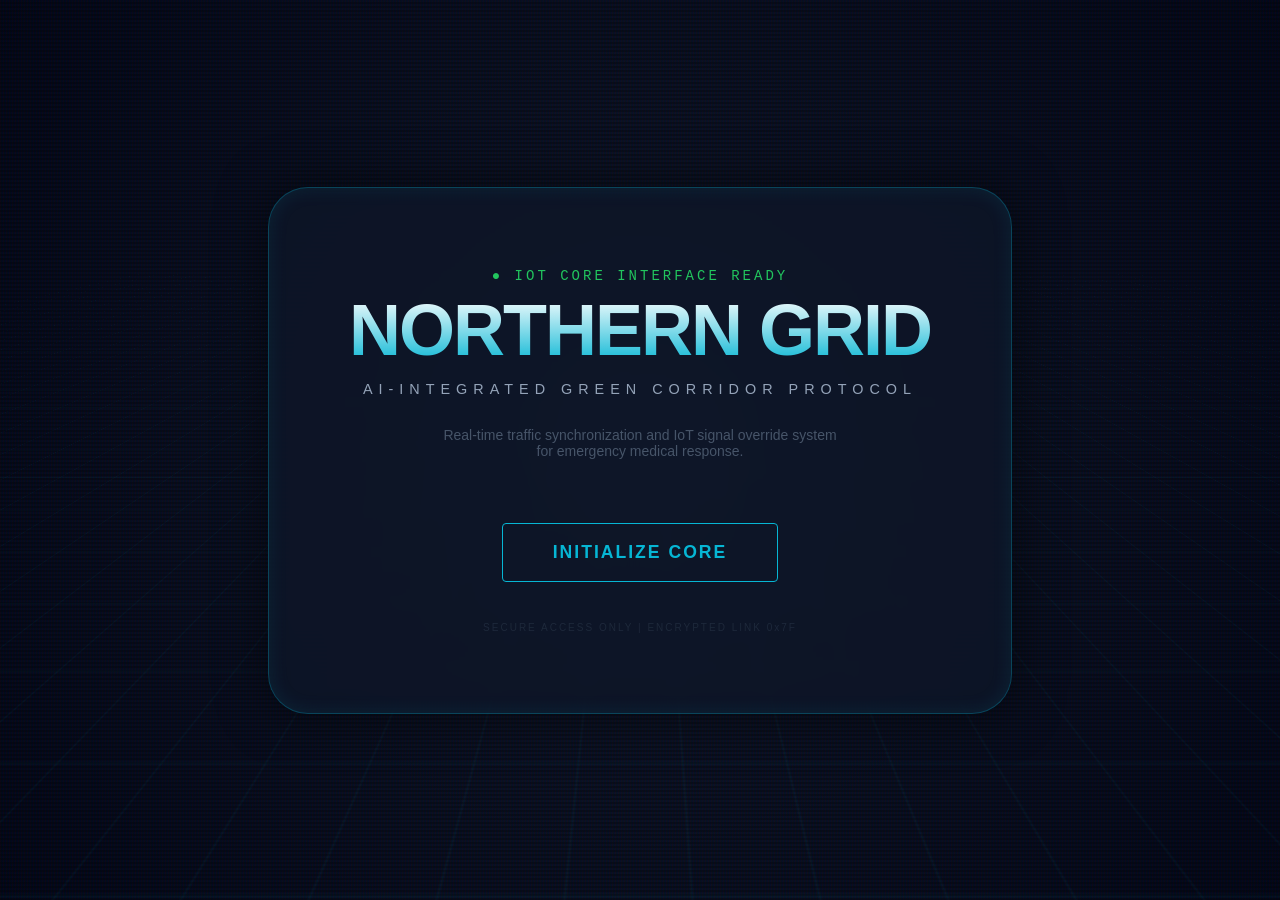
<file: templates/index.html>
<!DOCTYPE html>
<html lang="en">
<head>
    <meta charset="UTF-8">
    <title>Green Corridor | AI Emergency Grid</title>
    <style>
        :root { --accent: #06b6d4; --bg: #020617; --danger: #ef4444; }
        
        body { 
            margin: 0; 
            background: var(--bg); 
            background-image: radial-gradient(circle at 50% 50%, #0f172a 0%, #020617 100%);
            color: white; 
            font-family: 'Segoe UI', Roboto, Helvetica, Arial, sans-serif; 
            display: flex; 
            justify-content: center; 
            align-items: center; 
            height: 100vh; 
            overflow: hidden;
        }

        /* Scanline effect for that HUD feel */
        body::before {
            content: " ";
            position: absolute;
            top: 0; left: 0; width: 100%; height: 100%;
            background: linear-gradient(rgba(18, 16, 16, 0) 50%, rgba(0, 0, 0, 0.25) 50%), 
                        linear-gradient(90deg, rgba(255, 0, 0, 0.06), rgba(0, 255, 0, 0.02), rgba(0, 0, 255, 0.06));
            background-size: 100% 4px, 3px 100%;
            pointer-events: none;
            z-index: 2;
        }

        .hero { 
            text-align: center; 
            position: relative;
            padding: 80px; 
            border-radius: 40px; 
            background: rgba(15, 23, 42, 0.7); 
            border: 1px solid rgba(6, 182, 212, 0.3);
            backdrop-filter: blur(10px);
            box-shadow: 0 0 50px rgba(0, 0, 0, 0.5), inset 0 0 20px rgba(6, 182, 212, 0.1);
            z-index: 5;
        }

        .status-line {
            color: #22c55e;
            font-family: 'Courier New', Courier, monospace;
            font-size: 14px;
            letter-spacing: 3px;
            margin-bottom: 10px;
            animation: blink 1.5s step-end infinite;
        }

        h1 { 
            font-size: 4.5rem; 
            margin: 0; 
            font-weight: 900;
            background: linear-gradient(180deg, #fff 0%, #06b6d4 100%);
            -webkit-background-clip: text;
            background-clip: text;
            -webkit-text-fill-color: transparent;
            letter-spacing: -2px;
            line-height: 1;
        }

        .subtitle {
            color: #94a3b8;
            letter-spacing: 6px;
            margin-top: 15px;
            font-size: 0.9rem;
            text-transform: uppercase;
            font-weight: 300;
        }

        .btn { 
            display: inline-block; 
            margin-top: 50px; 
            padding: 18px 50px; 
            background: transparent;
            border: 1px solid var(--accent); 
            color: var(--accent); 
            text-decoration: none; 
            border-radius: 4px; 
            font-weight: bold; 
            font-size: 1.1rem;
            letter-spacing: 2px;
            transition: all 0.4s cubic-bezier(0.175, 0.885, 0.32, 1.275);
            text-transform: uppercase;
        }

        .btn:hover { 
            background: var(--accent); 
            color: #000; 
            box-shadow: 0 0 40px rgba(6, 182, 212, 0.6);
            transform: translateY(-5px);
        }

        @keyframes blink {
            from, to { opacity: 1; }
            50% { opacity: 0.3; }
        }

        /* Decorative Grid Background */
        .grid-bg {
            position: absolute;
            width: 200%; height: 200%;
            background-image: 
                linear-gradient(to right, rgba(6, 182, 212, 0.05) 1px, transparent 1px),
                linear-gradient(to bottom, rgba(6, 182, 212, 0.05) 1px, transparent 1px);
            background-size: 50px 50px;
            transform: perspective(500px) rotateX(60deg);
            bottom: -50%;
            z-index: 1;
            animation: moveGrid 20s linear infinite;
        }

        @keyframes moveGrid {
            from { transform: perspective(500px) rotateX(60deg) translateY(0); }
            to { transform: perspective(500px) rotateX(60deg) translateY(50px); }
        }
    </style>
</head>
<body>

    <div class="grid-bg"></div>

    <div class="hero">
        <div class="status-line">● IOT CORE INTERFACE READY</div>
        <h1>NORTHERN GRID</h1>
        <div class="subtitle">AI-Integrated Green Corridor Protocol</div>
        
        <p style="font-size: 14px; color: #475569; margin-top: 30px; max-width: 400px; margin-left: auto; margin-right: auto;">
            Real-time traffic synchronization and IoT signal override system for emergency medical response.
        </p>

        <a href="/login" class="btn">INITIALIZE CORE</a>
        
        <div style="margin-top: 40px; font-size: 10px; color: #1e293b; letter-spacing: 2px;">
            SECURE ACCESS ONLY | ENCRYPTED LINK 0x7F
        </div>
    </div>

</body>
</html>
</file>
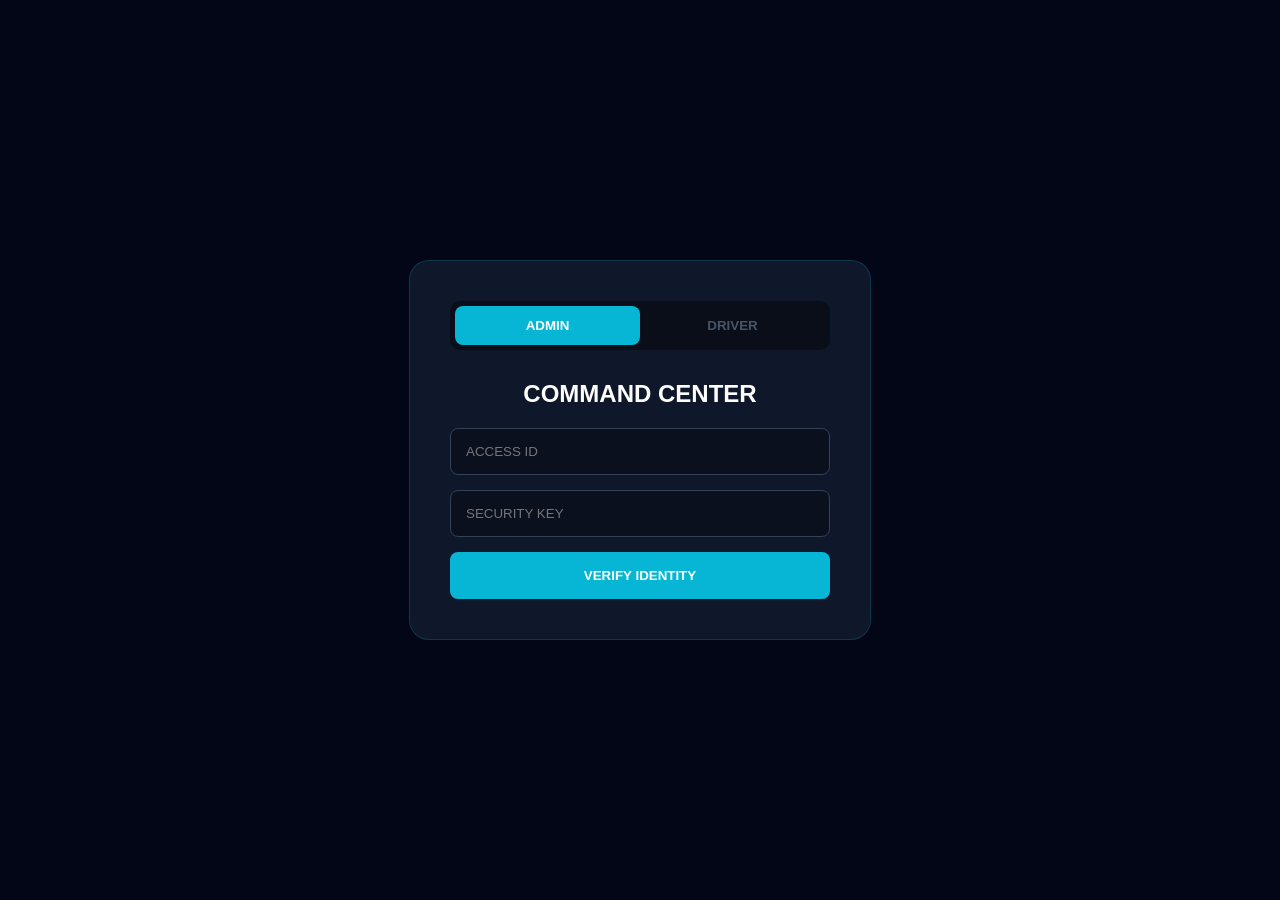
<file: templates/login.html>
<!DOCTYPE html>
<html lang="en">
<head>
    <meta charset="UTF-8">
    <title>Secure Login | Green Corridor</title>
    <style>
        :root { --accent: #06b6d4; --bg: #020617; }
        body { background: var(--bg); color: white; font-family: sans-serif; display: flex; justify-content: center; align-items: center; height: 100vh; margin: 0; }
        .login-box { background: #0f172a; border: 1px solid rgba(6,182,212,0.2); padding: 40px; border-radius: 20px; width: 380px; text-align: center; }
        .tabs { display: flex; background: rgba(0,0,0,0.4); padding: 5px; border-radius: 10px; margin-bottom: 30px; }
        .tab { flex: 1; padding: 12px; background: transparent; color: #475569; border: none; cursor: pointer; font-weight: bold; border-radius: 8px; transition: 0.3s; }
        .tab.active { background: var(--accent); color: white; }
        input { width: 100%; padding: 15px; margin-bottom: 15px; background: rgba(0,0,0,0.3); border: 1px solid #334155; border-radius: 8px; color: white; box-sizing: border-box; }
        .login-btn { display: block; width: 100%; padding: 16px; background: var(--accent); border: none; color: white; border-radius: 8px; font-weight: bold; cursor: pointer; }
    </style>
</head>
<body>
    <div class="login-box">
        <div class="tabs">
            <button class="tab active" onclick="setMode('admin')">ADMIN</button>
            <button class="tab" onclick="setMode('driver')">DRIVER</button>
        </div>
        <h2 id="title">COMMAND CENTER</h2>
        <input type="text" placeholder="ACCESS ID">
        <input type="password" placeholder="SECURITY KEY">
        <button class="login-btn" onclick="handleLogin()">VERIFY IDENTITY</button>
    </div>
    <script>
        let mode = 'admin';
        function setMode(m) { 
            mode = m; 
            document.querySelectorAll('.tab').forEach(t => t.classList.remove('active'));
            event.target.classList.add('active');
            document.getElementById('title').innerText = m === 'admin' ? "COMMAND CENTER" : "VEHICLE TERMINAL";
        }
        function handleLogin() { window.location.href = mode === 'admin' ? "/dashboard" : "/ambulance"; }
    </script>
</body>
</html>
</file>
